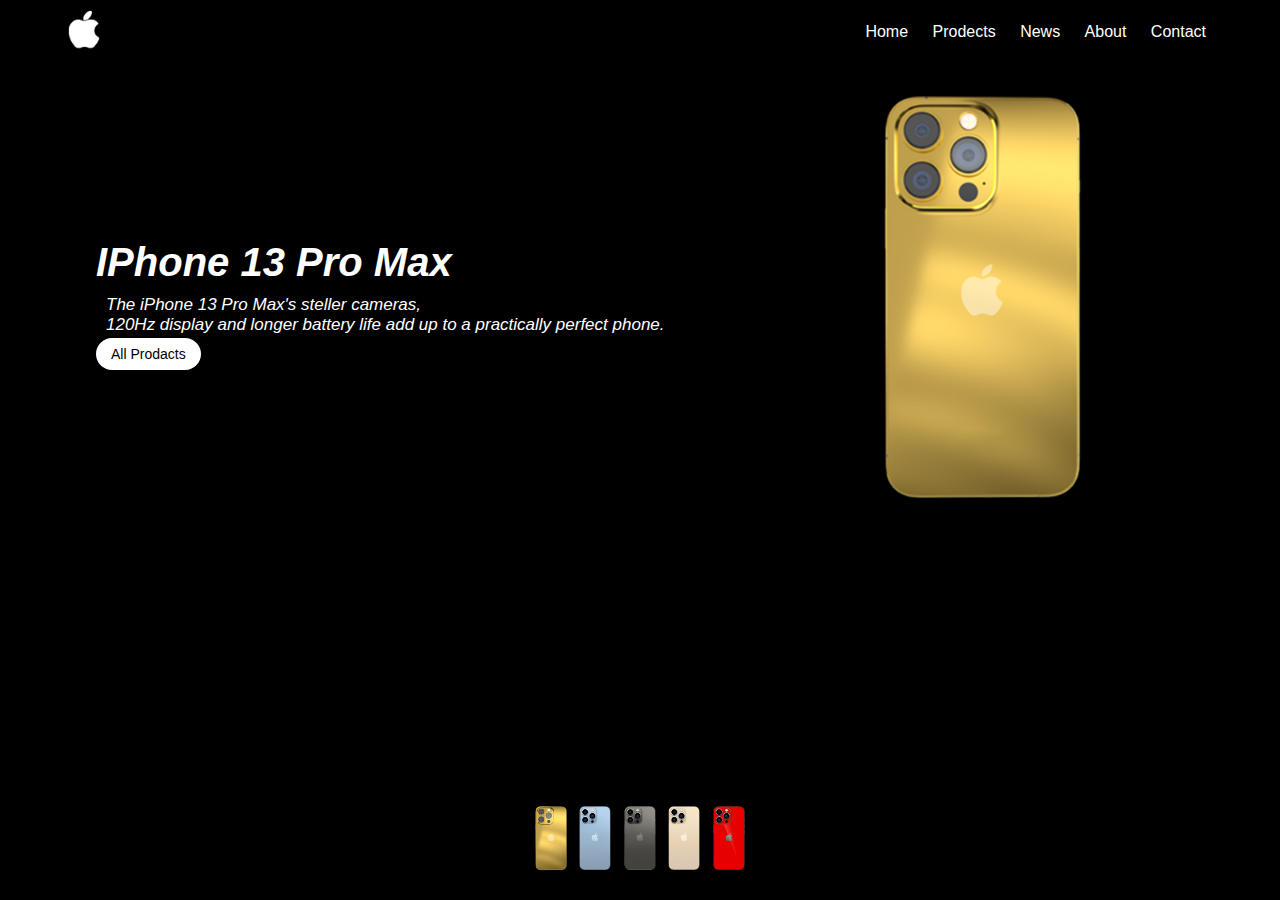
<file: index.html>
<!DOCTYPE html>
<html lang="en">
    <head>
        <meta charset="UTF-8">
        <link rel="stylesheet" href="style.css">
        <title> Apple </title> 
    </head>    
    <body>
        <div class="container">
            <header>
                <a href="#"><img src="images/logo.png" class="logo"></a>
                <ul>
                    <li><a href="#">Home</a> </li>
                    <li><a href="#">Prodects</a> </li>
                    <li><a href="#">News</a> </li>
                    <li><a href="#">About</a> </li>
                    <li><a href="#">Contact</a> </li>
                </ul>
            </header>
            <div class="content">
                <div class="text">
                    <h2>IPhone 13 Pro Max</h2>
                    <p>The iPhone 13 Pro Max's steller cameras,<br>
                        120Hz display and longer battery life add
                        up to a practically perfect phone. </p>
                    <a href="#">All Prodacts</a>
                </div>
                <div class="image">
                    <img class="img" src="images/0.png">
                </div>
            </div>
            <div class="icons">
                <img onclick="phones(this.src); colors('#000')" src="images/0.png">
                <img onclick="phones(this.src); colors('#247ec8')" src="images/1.png">
                <img onclick="phones(this.src); colors('#1e1e1e')" src="images/2.png">
                <img onclick="phones(this.src); colors('#c79b53')" src="images/3.png">
                <img onclick="phones(this.src); colors('#c82525')" src="images/4.png">
            </div>
        </div>
        <script src="main.js"></script>
    </body>
</html>
</file>
<file: style.css>
*{
    padding: 0;
    margin: 0;
    font-family: sans-serif;
}
.container{
    background: black;
    min-height: 100vh;
    width: 100%;
    overflow: hidden;
    position: relative;
}
header{
    display: flex;
    justify-content: space-between;
    width: 90%;
    margin: auto;
    align-items: center;
    padding: 10px;
}
ul li{
    display: inline-block;
}
.logo{
    width: 40px;
}
ul li a{
    color: white;
    text-decoration: none;
    margin: 10px;
}
.content{
    display: flex;
    align-items: center;
    justify-content: space-between;
    width: 85%;
    margin: auto;
}
.text{
    color: white;
}
h2{
    font-size: 40px;
    font-style: oblique;
}
p{
    font-size: 17px;
    font-style: italic;
    margin: 10px;
}
.text a{
    color: black;
    font-size: 14px;
    text-decoration: none;
    padding: 8px 15px;
    border-radius: 20px;
    background-color: white;
}
.content .image{
    width: 30%;
}
.content .image img{
    width: 250px;
}
.icons{
    position: absolute;
    bottom: 20px;
    left: 50%;
    transform: translateX(-50%);
}
.icons img{
    width: 40px;
    transition: 0.5s;
    cursor: pointer;
}
.icons img:hover{
    transform: scale(1.2);
}
</file>
